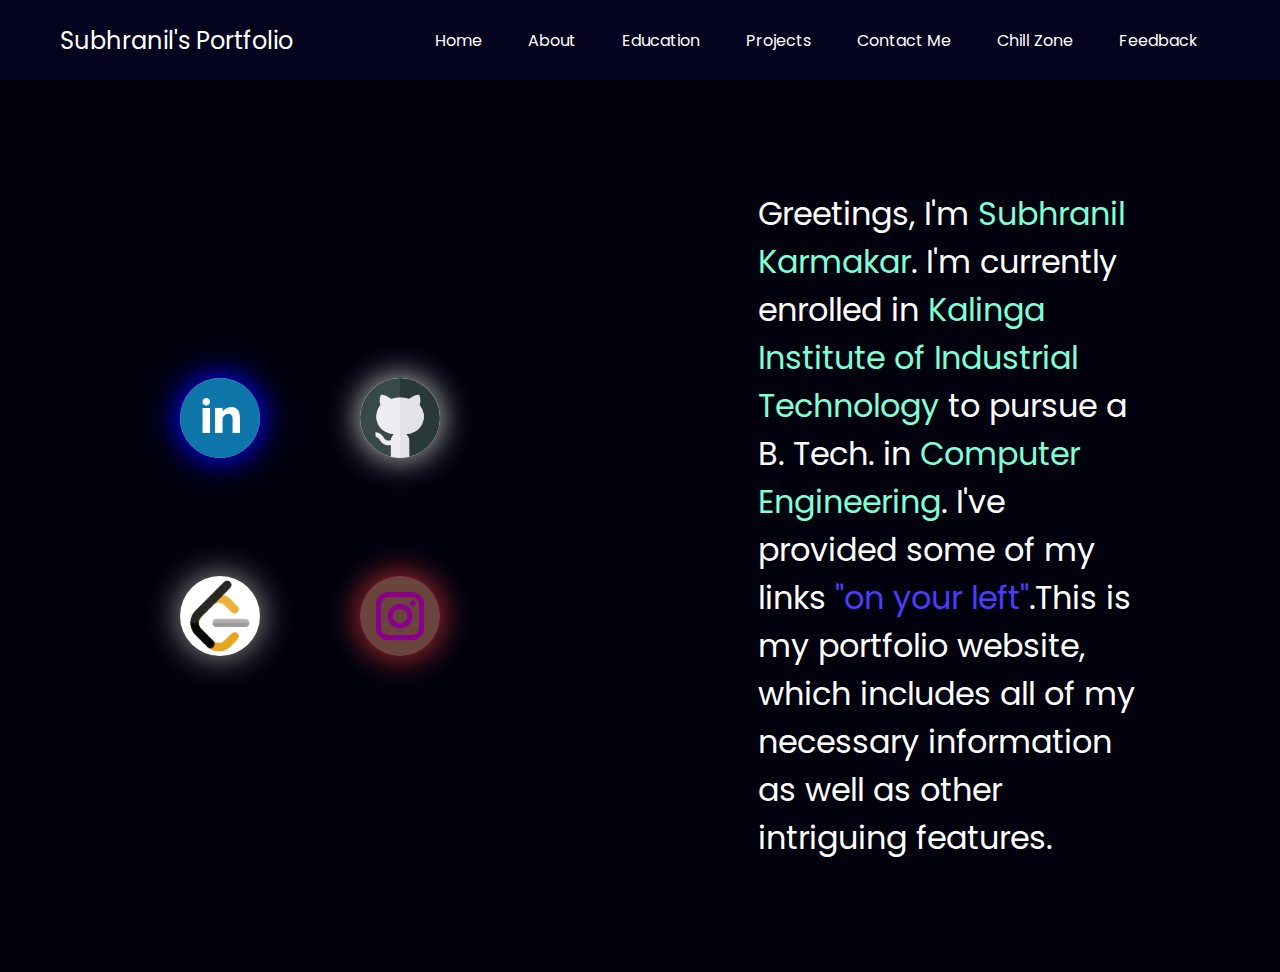
<file: about.html>
<!DOCTYPE html>
<html lang="en">
<head>
  <meta charset="UTF-8">
  <meta http-equiv="X-UA-Compatible" content="IE=edge">
  <meta name="viewport" content="width=device-width, initial-scale=1.0">
  <link rel="preconnect" href="https://fonts.googleapis.com">
  <link rel="preconnect" href="https://fonts.googleapis.com">
  <link rel="preconnect" href="https://fonts.gstatic.com" crossorigin>
  <link href="https://fonts.googleapis.com/css2?family=Poppins:wght@400;700&display=swap" rel="stylesheet">
  <link rel="stylesheet" href="https://cdnjs.cloudflare.com/ajax/libs/font-awesome/4.7.0/css/font-awesome.min.css">

  <title>Subhranil-Portfolio Website</title>
  <style>
    * {
      margin: 0;
      padding: 0;
    }

    body {
      background-color: rgb(2, 2, 15);
      color: white;
      font-family: 'Poppins', sans-serif;
    }

    nav {
      display: flex;
      justify-content: space-around;
      align-items: center;
      height: 80px;
      background-color: rgb(4, 4, 31);
    }

    nav ul {
      display: flex;
      justify-content: center;
    }

    nav ul li {
      list-style: none;
      margin: 0 23px;
    }

    nav ul li a {
      text-decoration: none;
      color: white;
    }

    nav ul li a:hover {
      text-decoration: none;
      color: lightslategray;
      font-size: 1.1rem;
    }

    .left {
      font-size: 1.5rem;
    }

    .firstSection {
      display: flex;
      justify-content: space-around;
      margin: 90px 0;
      align-items: center;
    }

    .firstSection div {
      width: 30%;
    }

    .leftsection {
      font-size: 2.8rem;
    }

    .rightsection {
      color: white;
      margin: 20px;
      display: flex;
      font-size: 2rem;
    }

    .leftsection ul {
      list-style-type: none;
    }

    .l {
      color: #FFF;
      box-shadow: 0 0 30px 3px blue;
      border-radius: 100%;
      font-size: 50px;
      background-color: skyblue;
      margin: 50px;
    }

    .i {
      color: #FFF;
      box-shadow: 0 0 30px 3px brown;
      border-radius: 100%;
      font-size: 50px;
      background-color: darkmagenta;
      margin: 50px;
    }

    .lc {
      color: #FFF;
      box-shadow: 0 0 30px 3px grey;
      border-radius: 100%;
      font-size: 50px;
      background-color: white;
      margin: 50px;
    }

    .g {
      color: #FFF;
      box-shadow: 0 0 30px 3px darkgray;
      border-radius: 100%;
      font-size: 50px;
      background-color: lightgray;
      margin: 50px;
    }

    .i:hover {
      width: 55%;
    }

    .lc:hover {
      width: 80%;
      margin-right: 80px;
    }

    .g:hover {
      width: 55%;
      display: flex;
    }

    .l:hover {
      width: 55%;
    }

    .first {
      display: flex;
      justify-content: center;
    }

    .second {
      display: flex;
      justify-content: center;
    }

    mark {
      background-color: transparent;
      color: aquamarine;
    }

    mark:hover {
      background-color: transparent;
      color: rgb(245, 207, 104);
      font-size: 1.95rem;
    }

    .rightsection div {
      width: 100%;
    }

    .cap {
      background-color: transparent;
      color: rgb(74, 61, 252);
    }

    .cap:hover {
      background-color: transparent;
      color: rgb(240, 61, 61);
      font-size: 1.95rem;
    }

    .ci {
      display: none;
      width: 70%;
      opacity: 80%;
      border-radius: 60%;
    }

    .cap:hover+.ci {
      display: block;
    }

    /* Media query for screens less than 700px */
    @media (max-width: 700px) {
      nav {
        flex-direction: column;
        height: auto;
      }

      .left {
        margin-bottom: 10px;
      }

      nav ul {
        flex-direction: column;
      }

      nav ul li {
        margin: 5px 0;
      }

      /* Adjusting the width of content sections */
      .firstSection div {
        width: 100%;
      }

      /* Adjusting font-size for better visibility */
      .leftsection {
        font-size: 2rem;
      }

      .rightsection {
        font-size: 1.8rem;
      }
     
  .firstSection {
    flex-direction: column;
    margin: 30px;
  }

  .leftsection {
    text-align: center;
  }

  .rightsection {
    flex-wrap: wrap;
    justify-content: center;
  }


    }
  </style>
</head>
<body>
  <header>
    <nav>
      <div class="left">Subhranil's Portfolio</div>
      <div class="right">
        <ul>
          <li><a href="index.html">Home</a></li>
          <li><a href="about.html">About</a></li>
          <li><a href="skills.html">Education</a></li>
          <li><a href="projects.html">Projects</a></li>
          <li><a href="forms.html">Contact Me</a></li>
          <li><a href="solar.html">Chill Zone</a></li>
          <li><a href="feedback.html">Feedback</a></li>
        </ul>
      </div>
    </nav>
  </header>
  <main>
    <section class="firstSection">
      <div class="leftsection">
        <ul class="first">
          <li><a href="https://www.linkedin.com/in/subhranil-karmakar-526311200/" target="blank"><img src="linkedin.png" width="80" class="l"></a></li>
          <li><a href="https://github.com/Subhranil2152" target="blank"><img src="github.png" width="80" class="g"></a></li>
        </ul>
        <ul class="second">
          <li><a href="https://leetcode.com/subhranil_2152/" target="blank"><img src="lc.png" width="80" class="lc"></a></li>
          <li><a href="https://www.instagram.com/subhranil_buzz/?hl=en" target="blank"><img src="instagram.png" width="80" class="i"></a></li>
        </ul>
      </div>
      <div class="rightsection">
        <div>
          Greetings, I'm <mark>Subhranil Karmakar</mark>. I'm currently enrolled in <mark>Kalinga Institute of Industrial Technology</mark> to pursue a B. Tech. in <mark>Computer Engineering</mark>. I've provided some of my links <mark class="cap">"on your left"</mark>.<img class="ci" src="cap.jpg">This is my portfolio website, which includes all of my necessary information as well as other intriguing features.
        </div>
      </div>
    </section>
  </main>
</body>
</html>
</file>
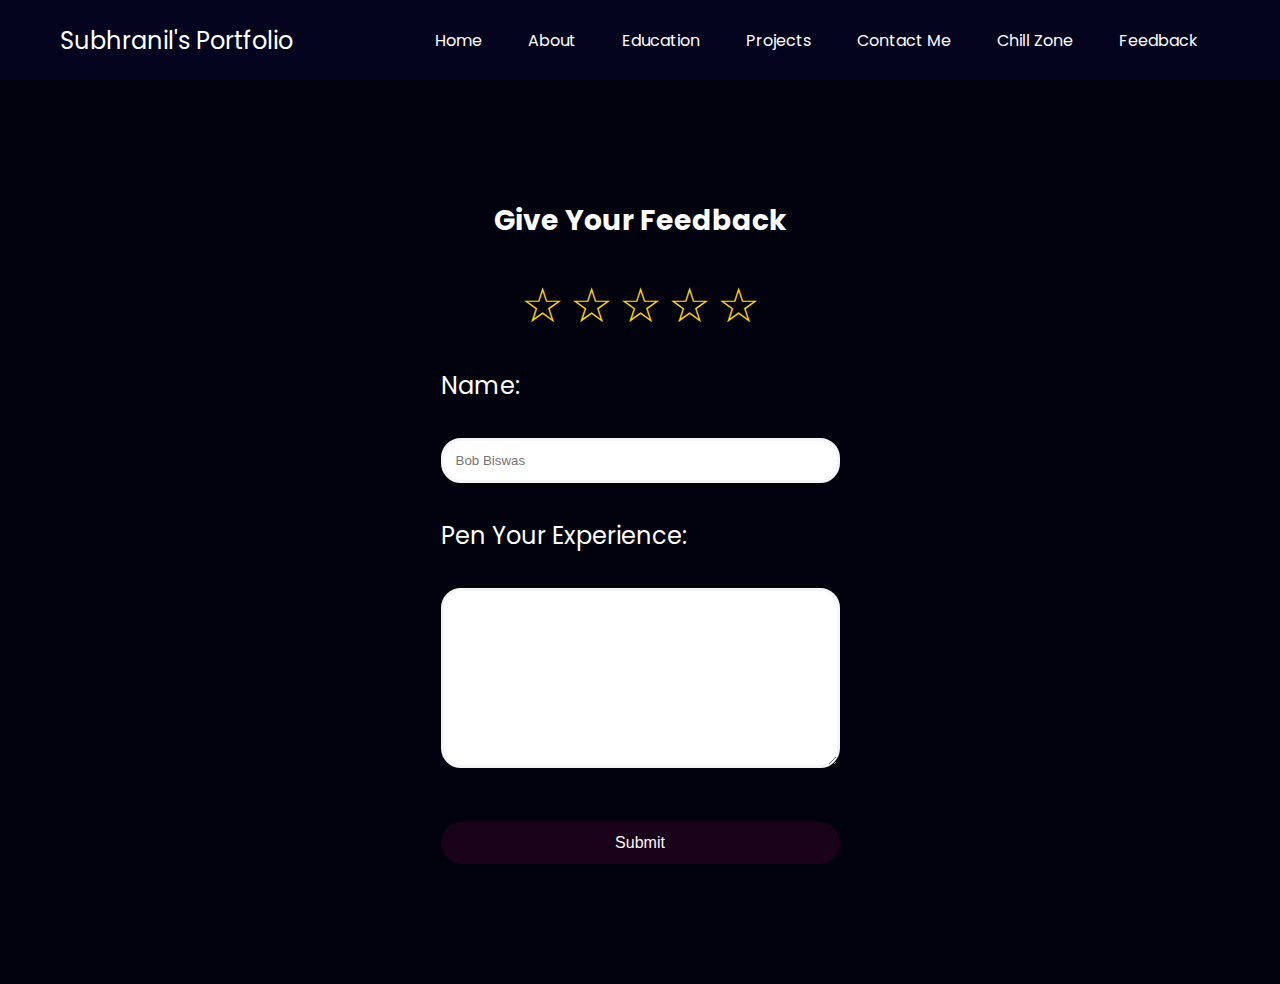
<file: feedback.html>
<!DOCTYPE html>
<html lang="en">
<head>
  <meta charset="UTF-8">
  <meta http-equiv="X-UA-Compatible" content="IE=edge">
  <meta name="viewport" content="width=device-width, initial-scale=1.0">
  <link rel="preconnect" href="https://fonts.googleapis.com">
  <link rel="preconnect" href="https://fonts.googleapis.com">
  <link rel="preconnect" href="https://fonts.gstatic.com" crossorigin>
  <link href="https://fonts.googleapis.com/css2?family=Poppins:wght@400;700&display=swap" rel="stylesheet">
  
  <title>Subhranil-Portfolio WEbsite</title>
  <style>
    *{
      margin:0;
      padding:0;
    }
    body{
      background-color: rgb(2, 2, 15);
      color:white;
      font-family: 'Poppins', sans-serif;
    }
    nav {
  display: flex;
  justify-content: space-around;
  align-items: center;
  height: 80px;
  background-color: rgb(4, 4, 31);
}

nav ul {
  display: flex;
  justify-content: center;
}

nav ul li {
  list-style: none;
  margin: 0 23px;
}

nav ul li a {
  text-decoration: none;
  color: white;
}

nav ul li a:hover {
  text-decoration: none;
  color: lightslategray;
  font-size: 1.1rem;
}
 /* Media query for screens less than 700px */
 @media (max-width: 700px) {
      nav {
        flex-direction: column;
        height: auto;
      }
      .left {
        margin-bottom: 10px;
      }
      nav ul {
        flex-direction: column;
      }
      nav ul li {
        margin: 5px 0;
      }
    }
    .left{
      font-size: 1.5rem;
    }
    
    
    .firstSection{
    display:flex;
    justify-content: space-around;
    margin:120px 70px;
    align-items: center;
    font-size: 1.5rem;
  }
  .leftsection {
  display: flex;
  justify-content: center; 
  align-items: center; 
  flex-direction: column;
  width: 35%;
}
    input[type="text"],
input[type="email"],
select,
textarea{
  width:100%;
  padding:12px;
  border:3px solid whitesmoke;
  border-radius: 20px;
  box-sizing: border-box; 
}
input[type="submit"]{
  background-color:rgb(26, 3, 26);
  color:rgb(248, 248, 248);
  font-size: medium;
  display:flex;
  padding:12px 20px;
  border:none;
  border-radius: 40px ;
  cursor:pointer;
  width:100%;
  margin-top: 10px;
  justify-content: center;
}
input[type="submit"]:hover{
  background-color: yellowgreen;
  color:rgb(2, 2, 15);
  font-size: 1.2rem;
}
.star_rating{
  user-select: none;
}
.star{
  font-size:3rem;
  color:gold;
  background-color:unset ;
  border:none;
}
.star:hover{
  cursor:pointer;

}


  </style>
  </head>
<body>

  <header>
    <nav>
      <div class="left">Subhranil's Portfolio
      </div>
      <div class="right"> 
        <ul>
          <li><a href="index.html">Home</a></li>
          <li><a href="about.html">About</a></li>
          <li><a href="skills.html">Education</a></li>
          <li><a href="projects.html">Projects</a></li>
          <li><a href="forms.html">Contact Me</a></li>
          <li><a href="solar.html">Chill Zone</a></li>
          <li><a href="feedback.html">Feedback</a></li>
        </ul>
      </div>
    </nav>
  </header>
  <div class="firstSection">
    <div class="leftsection">
    <h3 class="sub-heading">Give Your Feedback</h3><br>
    <div class="star_rating">
      <button class="star">&#9734;</button>
      <button class="star">&#9734;</button>
      <button class="star">&#9734;</button>
      <button class="star">&#9734;</button>
      <button class="star">&#9734;</button>
      
      </div><br>
  
      
     
      <form action="https://formspree.io/f/xqkorwpa" method="post">
        
       
       
      <p>Name:<br><br> <input type="text"  name="name" placeholder="Bob Biswas" ></p><br>
     
        <p>Pen Your Experience:<br><br> <textarea name="experience" id="4" cols="100" class="add" rows="10" placeholder="Your website looks good" > </textarea></p>
        <br>
        
        
        
        
       <input type="submit" value="Submit" >
       
      
      </form>
  </div>
  </div>

  <script>
    const allStar = document.querySelectorAll('.star');
    let current_rating = document.querySelector('.add');
    allStar.forEach((star, i) => {
      star.onclick = function() {
        let current_star_level = i + 1;
        current_rating.innerText = `${current_star_level} star :\n `;
  
        allStar.forEach((star, j) => {
          if (current_star_level >= j + 1) {
            star.innerHTML = '&#9733';
          } else {
            star.innerHTML = '&#9734';
          }
        });
      };
    });
  </script>
  
  </body>
  </html>
</file>
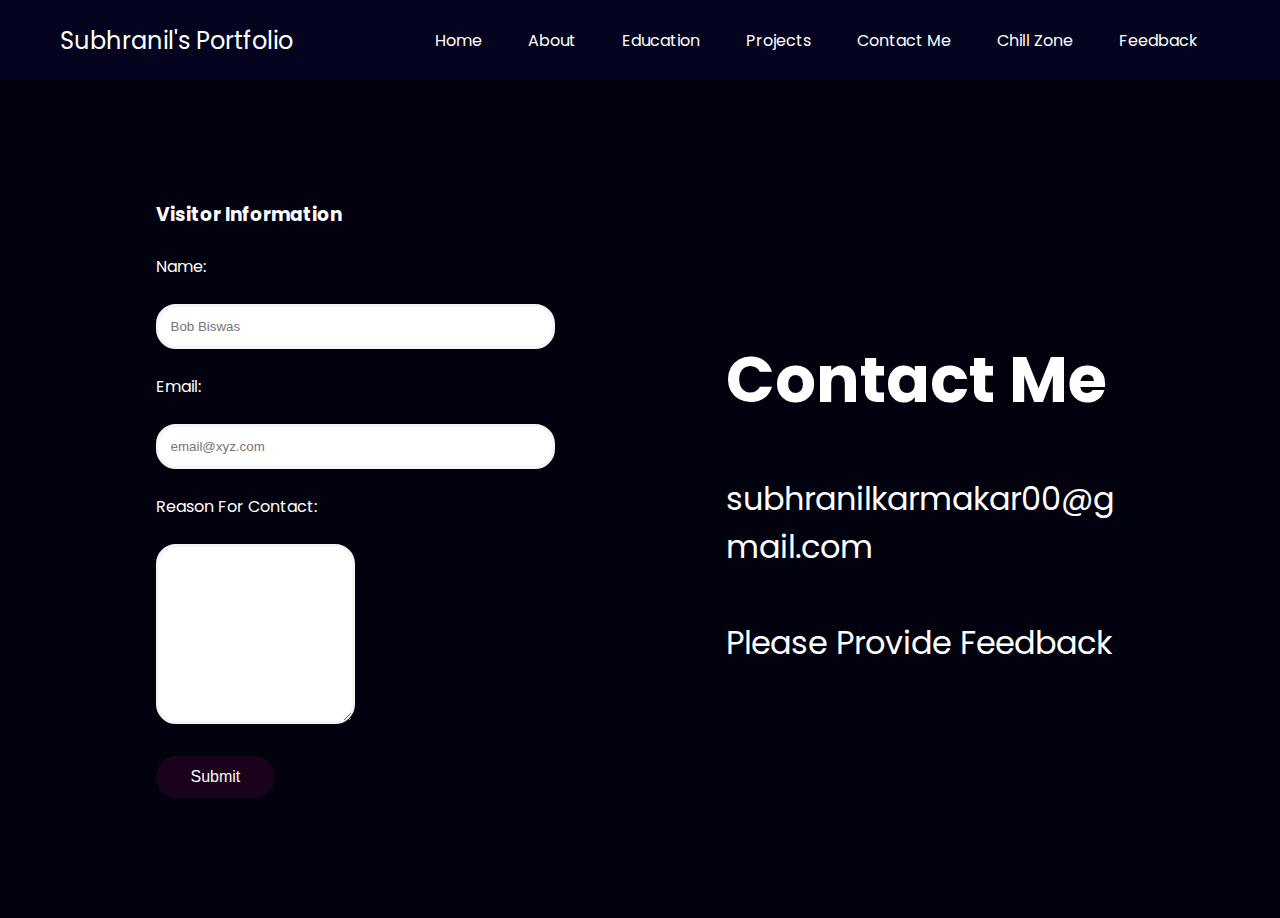
<file: forms.html>
<!DOCTYPE html>
<html lang="en">
<head>
  <meta charset="UTF-8">
  <meta http-equiv="X-UA-Compatible" content="IE=edge">
  <meta name="viewport" content="width=device-width, initial-scale=1.0">
  <link rel="stylesheet" href="form.css">
  <link href="https://fonts.googleapis.com/css2?family=Poppins:wght@400;700&display=swap" rel="stylesheet">
  <title>Contact Me</title>
  
</head>
<body>
  <header>
    <nav>
      <div class="left">Subhranil's Portfolio
      </div>
      <div class="right"> 
        <ul>
          <li><a href="index.html">Home</a></li>
          <li><a href="about.html">About</a></li>
          <li><a href="skills.html">Education</a></li>
          <li><a href="projects.html">Projects</a></li>
          <li><a href="forms.html">Contact Me</a></li>
          <li><a href="solar.html">Chill Zone</a></li>
          <li><a href="feedback.html">Feedback</a></li>
        </ul>
      </div>
    </nav>
  </header>
  <section class="firstSection">
    <div class="leftsection">
      
      <h3 class="sub-heading">Visitor Information</h3><br>
      <form action="https://formspree.io/f/mwkjgavy" method="POST" target="blank">
      <p>Name: <br><br><input type="text" id="e" required name="name" placeholder="Bob Biswas" ></p><br>
      <p>Email: <br><br><input type="email" name="email" id="ee"  required placeholder="email@xyz.com"></p><br>
        
        <p>Reason For Contact:<br><br> <textarea name="info" id="eee" cols="100" class="add" rows="10" placeholder="Your website looks good" > </textarea></p><br>
        
        
        
        
        <input type="submit" value="Submit" >
       
      </form>
     
          </div>
    <div class="rightsection"> <h1 class="main-heading">Contact Me</h1><br>
       <a href="mailto:subhranilkarmakar00@gmail.com?subject=from portfolio website">subhranilkarmakar00@gmail.com</a><br><br>
       
       <a href="feedback.html">Please Provide Feedback</a><br>
     
         
      
    </div>
      
  </section>

  
  
   
  
  





</body>

</html>
</file>
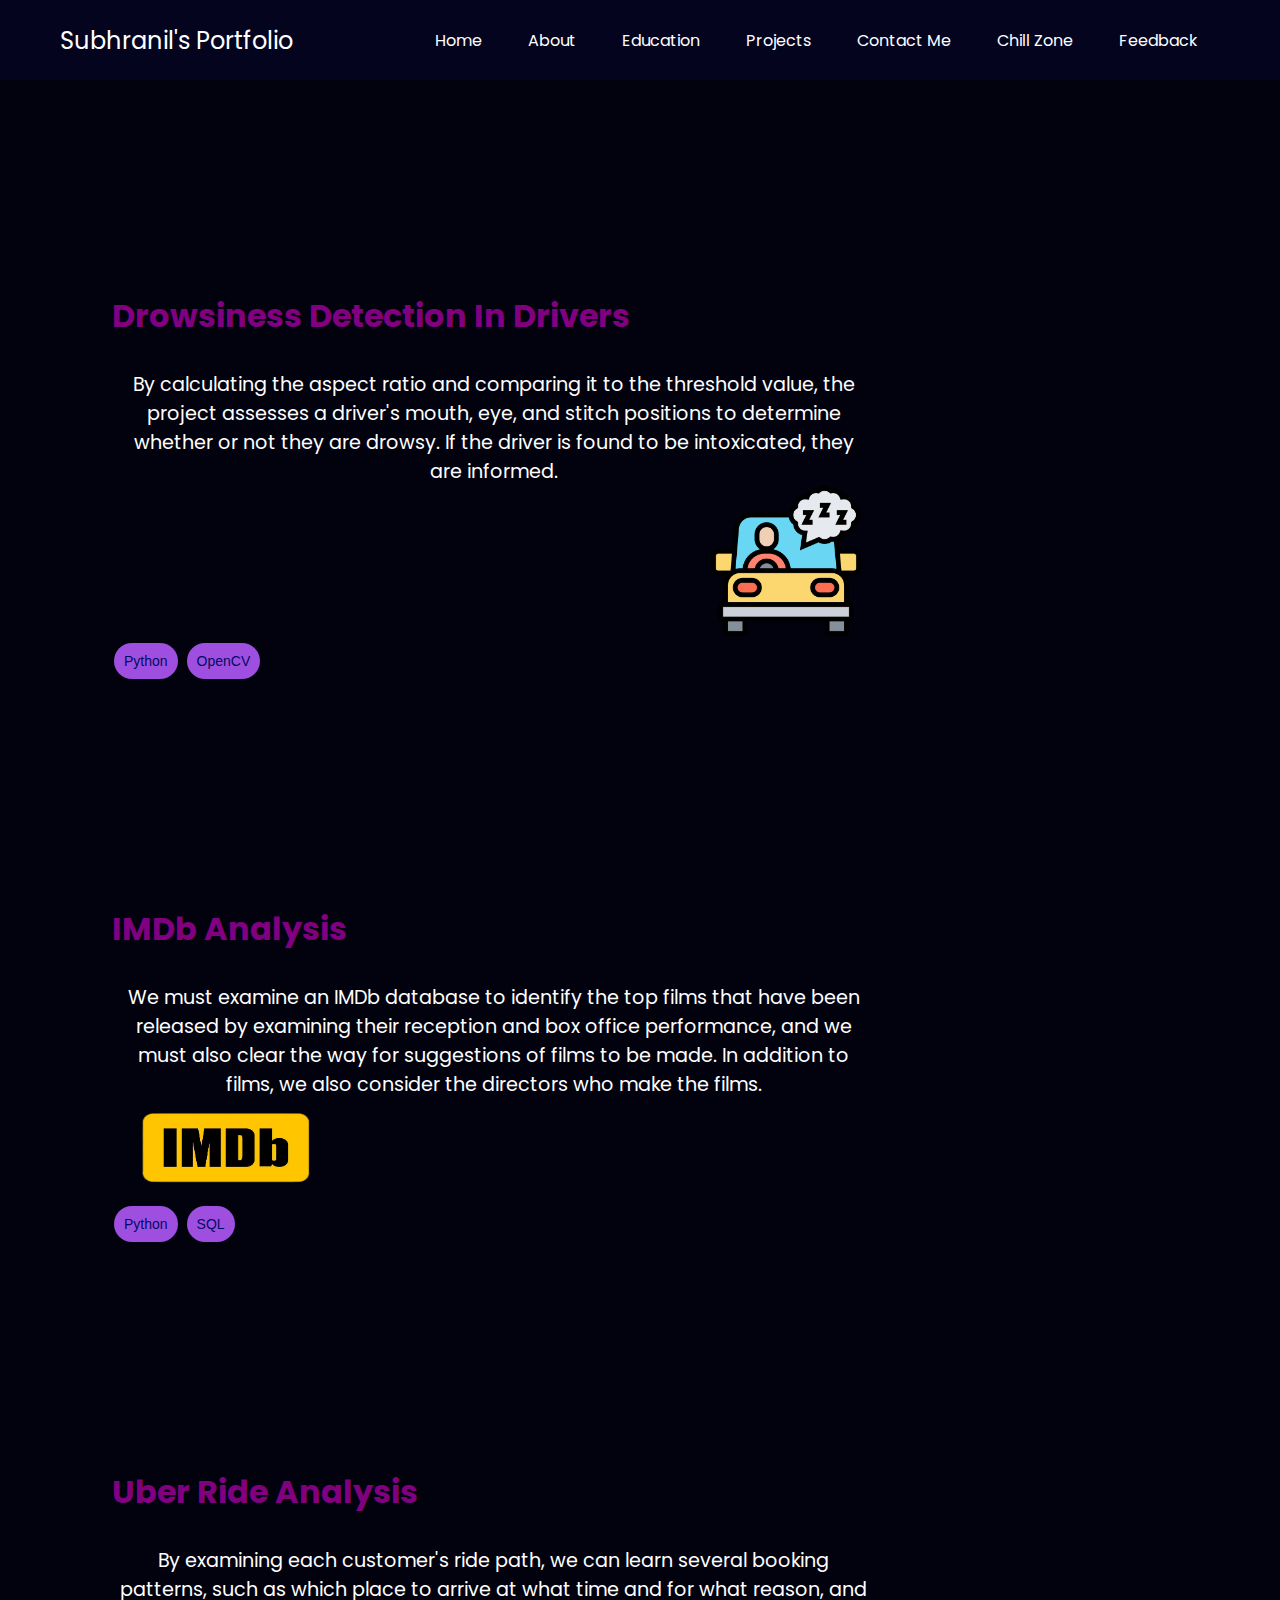
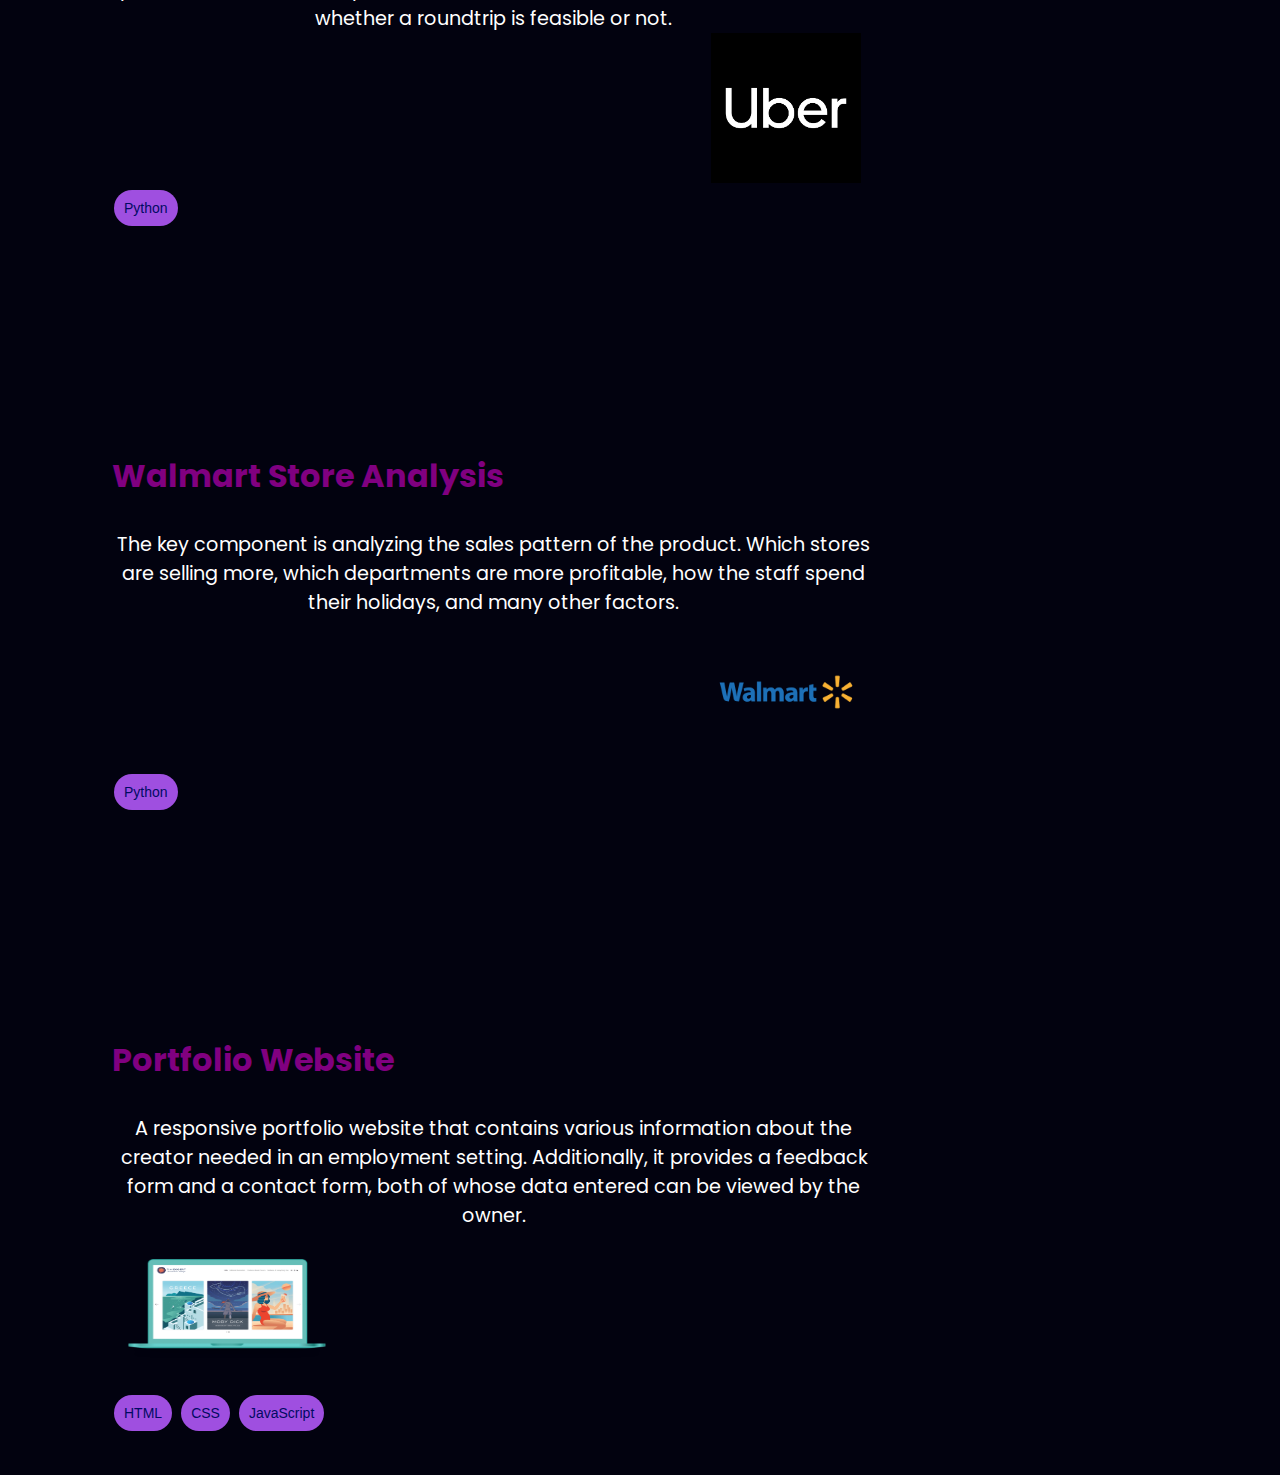
<file: projects.html>
<!DOCTYPE html>
<html lang="en">
<head>
  <meta charset="UTF-8">
  <meta http-equiv="X-UA-Compatible" content="IE=edge">
  <meta name="viewport" content="width=device-width, initial-scale=1.0">
  <link rel="preconnect" href="https://fonts.googleapis.com">
  <link rel="preconnect" href="https://fonts.googleapis.com">
  <link rel="preconnect" href="https://fonts.gstatic.com" crossorigin>
  <link href="https://fonts.googleapis.com/css2?family=Poppins:wght@400;700&display=swap" rel="stylesheet">
  <title>Subhranil-Portfolio Website</title>
  <style>
    * {
      margin: 0;
      padding: 0;
      box-sizing: border-box;
    }

    body {
      background-color: rgb(2, 2, 15);
      color: white;
      font-family: 'Poppins', sans-serif;
    }

    nav {
      display: flex;
      justify-content: space-around;
      align-items: center;
      height: 80px;
      background-color: rgb(4, 4, 31);
    }

    nav ul {
      display: flex;
      justify-content: center;
    }

    nav ul li {
      list-style: none;
      margin: 0 23px;
    }

    nav ul li a {
      text-decoration: none;
      color: white;
    }

    nav ul li a:hover {
      text-decoration: none;
      color: lightslategray;
      font-size: 1.1rem;
    }

    .left {
      font-size: 1.5rem;
    }

    .firstSection {
      display: flex;
      justify-content: space-around;
      margin: 30px 100px;
      align-items: center;
      margin-top: 100px;
    }

    .float {
      float: right;
      width: 150px;
      height: 150px;
      display: flex;
      margin-left: auto;
      margin-right: 10px;
    }

    .box {
      color: white;
      height: auto;
      max-width: 60%;
      border-radius: none;
      margin: 5px;
      display: flex;
      font-size: 1.2rem;
      align-items: flex-start;
      flex-direction: column;
      justify-content: center;
      text-align: center;
    }

    .firstSection {
      width: 100%;
      padding: 12px;
      margin-top: 200px;
      display: flex;
      flex-wrap: wrap; 
      justify-content: center;
    }

    button {
      background-color: rgb(159, 79, 224);
      color: rgb(1, 11, 99);
      border: none;
      margin: 2px;
      padding: 10px;
      border-radius: 25px;
      font-size: 14px;
      cursor: pointer;
      display: inline-block;
    }

    button:hover {
      background-color: whitesmoke;
      color: rgb(2, 2, 15);
      font-size: 1rem;
    }

    .but {
      display: flex;
      gap: 5px;
      margin-top: auto;
    }

    .floatr {
      width: 200px;
      height: 100px;
      display: flex;
      float: right;
      margin-left: 10px;
      margin-right: auto;
    }

    img:hover {
      width: 250px;
      height: 180px;
    }

    p.box:hover {
      font-size: 1.21rem;
      color: rgb(132, 161, 241);
    }

    section a {
      text-decoration: none;
      color: white;
    }

    section h1:hover {
      color: rgb(219, 158, 219);
      font-size: 2rem;
    }

    section h1 {
      color: purple;
      display: flex;
    }
    /* Media query for screens less than 700px */
   @media (max-width: 700px) {
      nav {
        flex-direction: column;
        height: auto;
      }
      .left {
        margin-bottom: 10px;
      }
      nav ul {
        flex-direction: column;
      }
      nav ul li {
        margin: 5px 0;
      }
    }
  </style>
</head>
<body>
  <header>
    <nav>
      <div class="left">Subhranil's Portfolio</div>
      <div class="right"> 
        <ul>
          <li><a href="index.html">Home</a></li>
          <li><a href="about.html">About</a></li>
          <li><a href="skills.html">Education</a></li>
          <li><a href="projects.html">Projects</a></li>
          <li><a href="forms.html">Contact Me</a></li>
          <li><a href="solar.html">Chill Zone</a></li>
          <li><a href="feedback.html">Feedback</a></li>
        </ul>
      </div>
    </nav>
  </header>
  <section>
    <div class="firstSection">
      <div>
        <a href="https://github.com/Subhranil2152/Driver-Drowsiness-Detection" target="_blank">
          <h1>Drowsiness Detection In Drivers</h1><br>
          <p class="box">
            By calculating the aspect ratio and comparing it to the threshold value, the project assesses a driver's mouth, eye, and stitch positions to determine whether or not they are drowsy. If the driver is found to be intoxicated, they are informed.
            <img class="float" src="drowsy driver.png" alt="drowsy driver">
            <div class="but">
              <button>Python</button>
              <button>OpenCV</button>
            </div>
          </p>
        </a>
      </div>
    </div>
  </section>
  <section>
    <div class="firstSection">
      <div>
        <a href="https://github.com/Subhranil2152/IMDb-Database-Analysis" target="_blank">
          <h1>IMDb Analysis</h1><br>
          <p class="box">
            We must examine an IMDb database to identify the top films that have been released by examining their reception and box office performance, and we must also clear the way for suggestions of films to be made. In addition to films, we also consider the directors who make the films.
            <img class="floatr" src="IMDBO.png" alt="imdb">
            <div class="but">
              <button>Python</button>
              <button>SQL</button>
            </div>
          </p>
        </a>
      </div>
    </div>
  </section>
  <section>
    <div class="firstSection">
      <div>
        <a href="https://github.com/Subhranil2152/UberDataAnalysis" target="_blank">
          <h1>Uber Ride Analysis</h1><br>
          <p class="box">
            By examining each customer's ride path, we can learn several booking patterns, such as which place to arrive at what time and for what reason, and whether a roundtrip is feasible or not.
            <img class="float" src="uber-logo-3-1.png" alt="uber">
            <div class="but">
              <button>Python</button>
            </div>
          </p>
        </a>
      </div>
    </div>
  </section>
  <section>
    <div class="firstSection">
      <div>
        <a href="https://github.com/Subhranil2152/Walmart-Stores-Analysis" target="_blank">
          <h1>Walmart Store Analysis</h1><br>
          <p class="box">
            The key component is analyzing the sales pattern of the product. Which stores are selling more, which departments are more profitable, how the staff spend their holidays, and many other factors.
            <img class="float" src="walmart-logo-28.png" alt="walmart">
            <div class="but">
              <button>Python</button>
            </div>
          </p>
        </a>
      </div>
    </div>
  </section>
  <section>
    <div class="firstSection">
      <div>
        <a href="https://github.com/Subhranil2152/Portfolio-website" target="_blank">
          <h1>Portfolio Website</h1><br>
          <p class="box">
            A responsive portfolio website that contains various information about the creator needed in an employment setting. Additionally, it provides a feedback form and a contact form, both of whose data entered can be viewed by the owner.
           <br> <br><img class="floatr" src="portfolio.png" alt="portfolio">
           <br> <div class="but">
              <button>HTML</button>
              <button>CSS</button>
              <button>JavaScript</button>
            </div>
          </p>
        </a>
      </div>
    </div>
  </section>
</body>
</html>
</file>
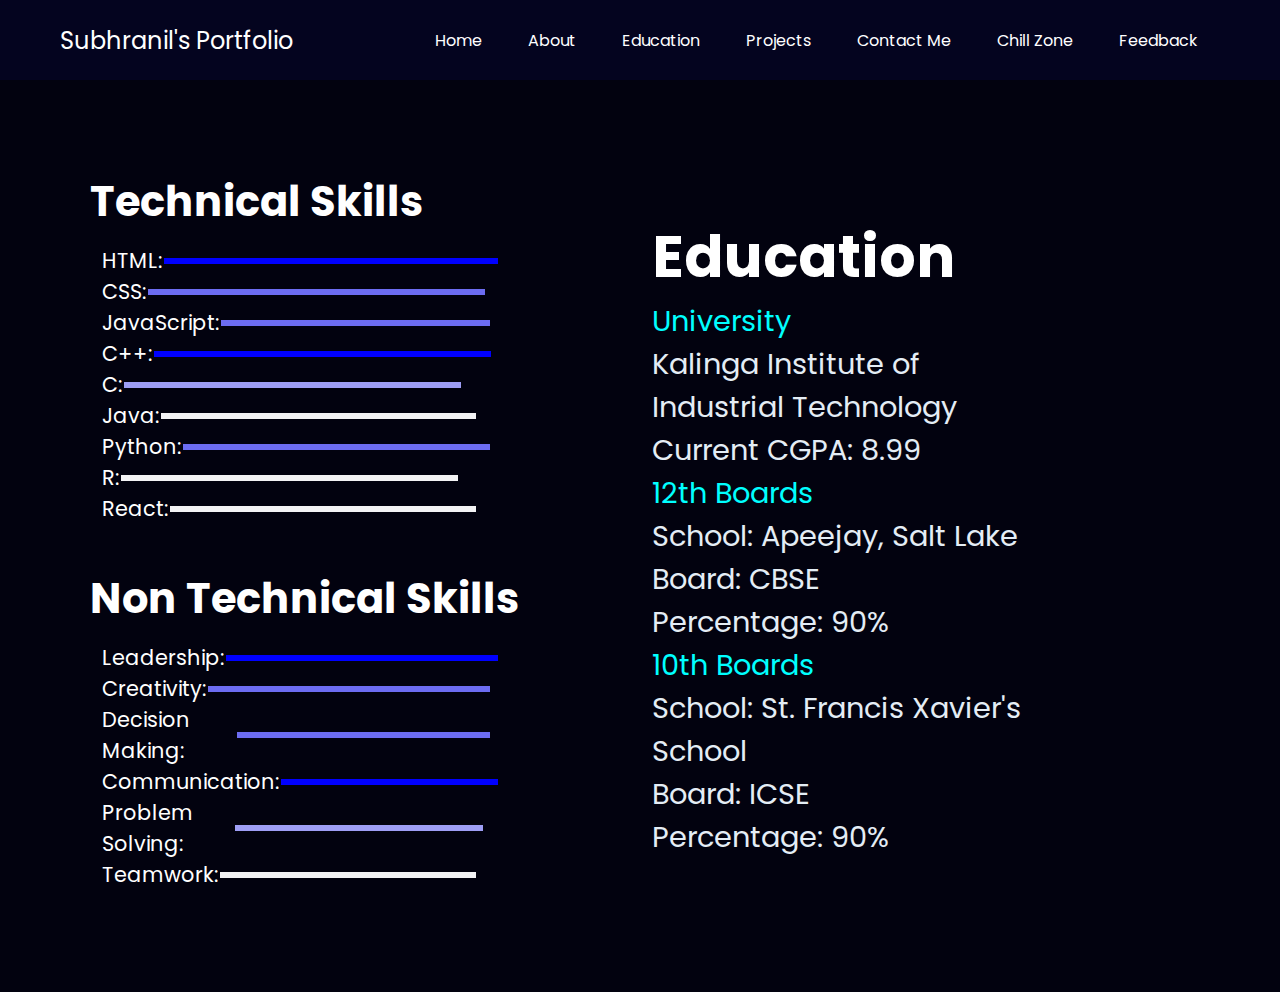
<file: skills.html>
<!DOCTYPE html>
<html lang="en">
<head>
  <meta charset="UTF-8">
  <meta http-equiv="X-UA-Compatible" content="IE=edge">
  <meta name="viewport" content="width=device-width, initial-scale=1.0">
  <link rel="preconnect" href="https://fonts.googleapis.com">
  <link rel="preconnect" href="https://fonts.googleapis.com">
  <link rel="preconnect" href="https://fonts.gstatic.com" crossorigin>
  <link href="https://fonts.googleapis.com/css2?family=Poppins:wght@400;700&display=swap" rel="stylesheet">
  
  <title>Subhranil-Portfolio WEBsite</title>
  <style>
    * {
      margin: 0;
      padding: 0;
    }
    body {
      background-color: rgb(2, 2, 15);
      color: white;
      font-family: 'Poppins', sans-serif;
    }
    nav {
      display: flex;
      justify-content: space-around;
      align-items: center;
      height: 80px;
      background-color: rgb(4, 4, 31);
    }
    nav ul {
      display: flex;
      justify-content: center;
    }

    nav ul li {
      list-style: none;
      margin: 0 23px;
    }

    nav ul li a {
      text-decoration: none;
      color: white;
    }

    nav ul li a:hover {
      text-decoration: none;
      color: lightslategray;
      font-size: 1.1rem;
    }
    .left{
      font-size: 1.5rem;
    }
    .firstSection{
      display:flex;
      justify-content: space-around;
      margin: 90px;
      align-items: center;
    }
    .firstSection div{
      width: 85%;
    }
    .leftsection {
      font-size: 1.3rem;
    }
   
    .rightsection {
      color: white;
      width: 100%;
      margin: 2px;
      display: flex;
      font-size: 1.8rem;
    }
  
    .first {
      display: flex;
      justify-content: center;
    }
    .second {
      display: flex;
      justify-content: center;
    }
    .skillcontainer {
      width: 50%;
      padding: 12px;
    }
    .skillitem {
      display: flex;
      align-items: center;
    }
    .skill {
      height: 6px;
      margin-left: 2px;
    }
    .hundred {
      margin-right: 0px;
      background-color: blue;
    }
    .s5 {
      margin-right: 8px;
      background-color: rgb(108, 108, 241);
    }
    .fifty {
      margin-right: 15px;
      background-color: rgb(158, 158, 245);
    }
    .t5 {
      margin-right: 22px;
      background-color: rgb(243, 243, 245);
    }
    .rightsection li {
      list-style: none;
      width: 100%;
    }
    .rightsection li:hover {
      color: rgb(108, 112, 112);
      font-size: 1.9rem;
    }
    .edu {
      width: 100%;
      padding: 12px;
    }
    .edui {
      display: flex;
      align-items: center;
      width: 100%;
      color: aqua;
    }
    .edus {
      display: flex;
      width: 100%;
      align-items: center;
      color: rgb(228, 237, 245);
    }
      
    /* Media query for screens less than or equal to 700px */
  
@media (max-width: 700px) {
  nav {
        flex-direction: column;
        height: auto;
      }
      .left {
        margin-bottom: 10px;
      }
      nav ul {
        flex-direction: column;
      }
      nav ul li {
        margin: 5px 0;
      }
  .firstSection {
    flex-direction: column;
    margin: 30px;
  }
  .leftsection {
    text-align: center;
  }
  .rightsection {
    flex-wrap: wrap;
    justify-content: center;
  }
  .edu {
    padding: 0;
  }
  .edui,
  .edus {
    width: 100%;
  }
  
  
}

    
  </style>
</head>
<body>

  <header>
    <nav>
      <div class="left">Subhranil's Portfolio</div>
      <div class="right"> 
        <ul>
          <li><a href="index.html">Home</a></li>
          <li><a href="about.html">About</a></li>
          <li><a href="skills.html">Education</a></li>
          <li><a href="projects.html">Projects</a></li>
          <li><a href="forms.html">Contact Me</a></li>
          <li><a href="solar.html">Chill Zone</a></li>
          <li><a href="feedback.html">Feedback</a></li>
        </ul>
      </div>
    </nav>
  </header>
  <main>
    <section class="firstSection">
      <div class="leftsection">
        <h1>Technical Skills</h1>
        <div class="skillcontainer">
          <div class="skillitem">HTML:<div class="skill hundred"></div></div>
          <div class="skillitem">CSS:<div class="skill s5"></div></div>
          <div class="skillitem">JavaScript:<div class="skill s5"></div></div>
          <div class="skillitem">C++:<div class="skill hundred"></div></div>
          <div class="skillitem">C:<div class="skill fifty"></div></div>
          <div class="skillitem">Java:<div class="skill t5"></div></div>
          <div class="skillitem">Python:<div class="skill s5"></div></div>
          <div class="skillitem">R:<div class="skill t5"></div></div>
          <div class="skillitem">React:<div class="skill t5"></div></div>
        </div>
        <br>
        <h1>Non Technical Skills</h1>
        <div class="skillcontainer">
          <div class="skillitem">Leadership:<div class="skill hundred"></div></div>
          <div class="skillitem">Creativity:<div class="skill s5"></div></div>
          <div class="skillitem">Decision Making:<div class="skill s5"></div></div>
          <div class="skillitem">Communication:<div class="skill hundred"></div></div>
          <div class="skillitem">Problem Solving:<div class="skill fifty"></div></div>
          <div class="skillitem">Teamwork:<div class="skill t5"></div></div>
        </div>
      </div>
      <div class="rightsection">
        <div class="edu">
          <h1>Education</h1>
          <div class="edui">University</div>
          <div class="edus">
            <ul>
              <li>Kalinga Institute of Industrial Technology</li>
              <li>Current CGPA: 8.99</li>
            </ul>
          </div>
          <div class="edui">12th Boards</div>
          <div class="edus">
            <ul>
              <li>School: Apeejay, Salt Lake</li>
              <li>Board: CBSE</li>
              <li>Percentage: 90%</li>
            </ul>
          </div>
          <div class="edui">10th Boards</div>
          <div class="edus">
            <ul>
              <li>School: St. Francis Xavier's School</li>
              <li>Board: ICSE</li>
              <li>Percentage: 90%</li>
            </ul>
          </div>
        </div>
      </div>
    </section>
  </main>
</body>
</html>
</file>
<file: form.css>
* {
  margin: 0;
  padding: 0;
  box-sizing: border-box;
}

body {
  background-color: rgb(2, 2, 15);
  color: white;
  font-family: 'Poppins', sans-serif;
}

nav {
  display: flex;
  justify-content: space-around;
  align-items: center;
  height: 80px;
  background-color: rgb(4, 4, 31);
}

nav ul {
  display: flex;
  justify-content: center;
}

nav ul li {
  list-style: none;
  margin: 0 23px;
}

nav ul li a {
  text-decoration: none;
  color: white;
}

nav ul li a:hover {
  text-decoration: none;
  color: lightslategray;
  font-size: 1.1rem;
}

input[type="text"],
input[type="email"],
select,
textarea {
  width: 100%;
  padding: 12px;
  border: 3px solid whitesmoke;
  border-radius: 20px;
}

input[type="submit"] {
  background-color: rgb(26, 3, 26);
  color: rgb(248, 248, 248);
  font-size: medium;
  padding: 12px 20px;
  border: none;
  border-radius: 40px;
  cursor: pointer;
  width: 20%;
  justify-content: center;
  box-sizing: content-box;
}

input[type="submit"]:hover {
  background-color: yellowgreen;
  color: rgb(2, 2, 15);
  font-size: 1.2rem;
}

/* Media query for screens less than 700px */
@media (max-width: 700px) {
  nav {
    flex-direction: column;
    height: auto;
  }
  .left {
    margin-bottom: 10px;
  }
  nav ul {
    flex-direction: column;
  }
  nav ul li {
    margin: 5px 0;
  }
  .firstSection {
    flex-direction: column;
    margin: 30px;
  }

  .leftsection {
    text-align: center;
  }

  .rightsection {
    flex-wrap: wrap;
    justify-content: center;
  }
}

.left {
  font-size: 1.5rem;
}

.firstSection {
  display: flex;
  justify-content: space-around;
  margin: 120px 70px;
  align-items: center;
}

.firstSection div {
  width: 35%;
}

.leftsection img {
  height: 100%;
  width: 90%;
}

.rightsection {
  font-size: 2rem;
}

.rightsection a {
  text-decoration: none;
  color: white;
  word-break: break-all; 
  display: inline-block;
}

.rightsection a:hover {
  text-decoration: none;
  color: yellowgreen;
  font-size: 2.1rem;
}

.add {
  width: 50%;
  height: 10%;
}

@media screen and (max-width: 768px) {
  input[type="submit"] {
    width: 40%;
  }
}

@media screen and (max-width: 480px) {
  .rightsection a {
    max-width: 80%; 
  }
  input[type="submit"] {
    width: 60%;
  }
}
</file>
